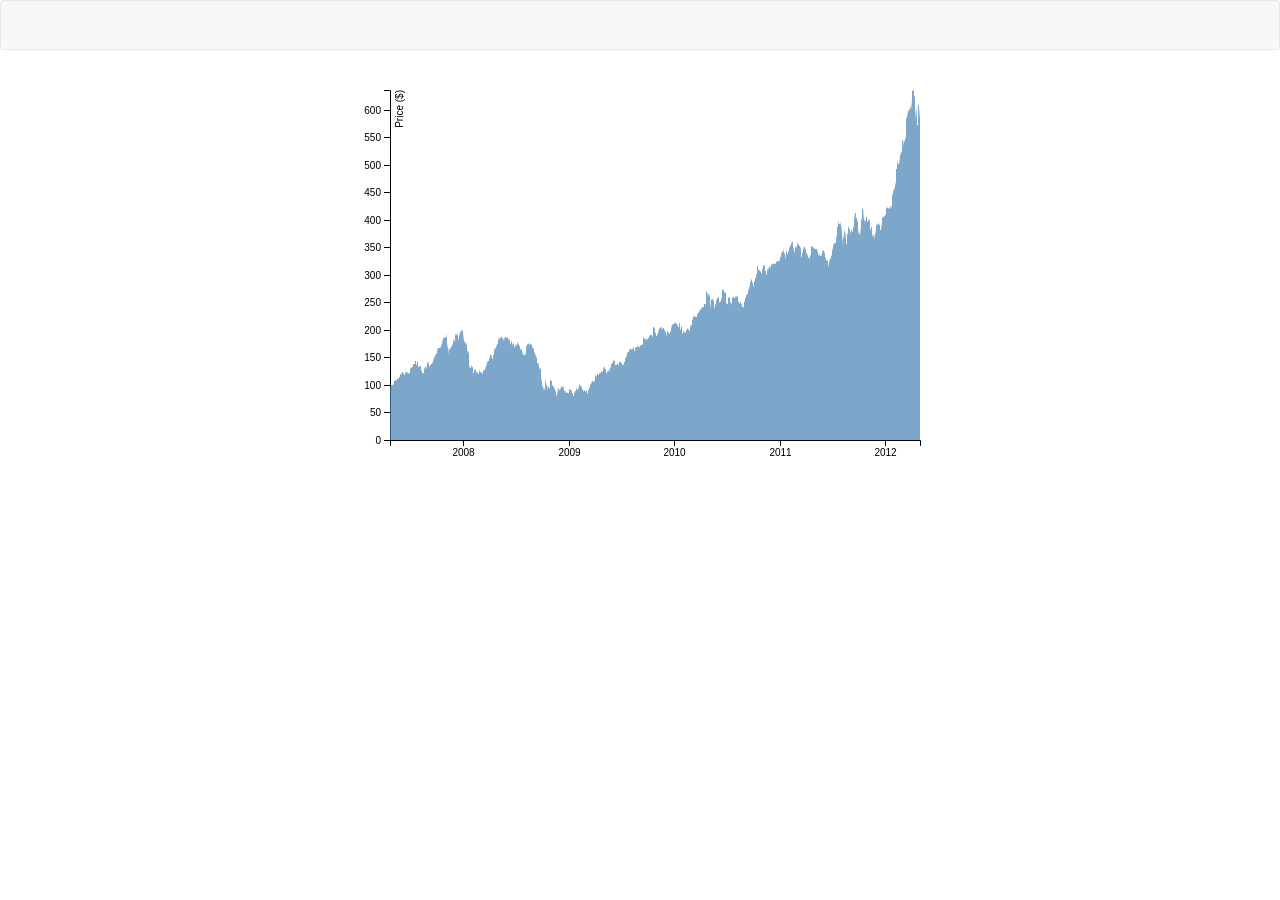
<file: Labs/Area/index.html>
<!-- 

  Adapted from Mike Bostock at bl.ocks.org
  https://bl.ocks.org/mbostock/3883195

 -->

<!DOCTYPE html>
<head>
    <meta charset="utf-8">
    <meta name="description" content="">
    <title>Area charts</title>
    <!-- Bootstrap Core CSS -->
    <link rel="stylesheet" href="css/bootstrap.min.css">
    <!-- Custom CSS -->
    <link rel="stylesheet" href="css/style.css">
</head>
<body>

   <nav class="navbar navbar-default">
        <div class="container">
           
        </div>
    </nav>

    <!-- Bootstrap grid setup -->
    <div class="container">
        <div class="row">
            <div class="col-md-12">
                <div id="chart-area"></div>                  
            </div>
        </div>
    </div>

    <!-- External JS libraries -->
    <script src="js/bootstrap.min.js"></script>
    <script src="js/d3.min.js"></script>
    <!-- Custom JS -->
    <script src="js/main.js"></script>

</body>
</file>
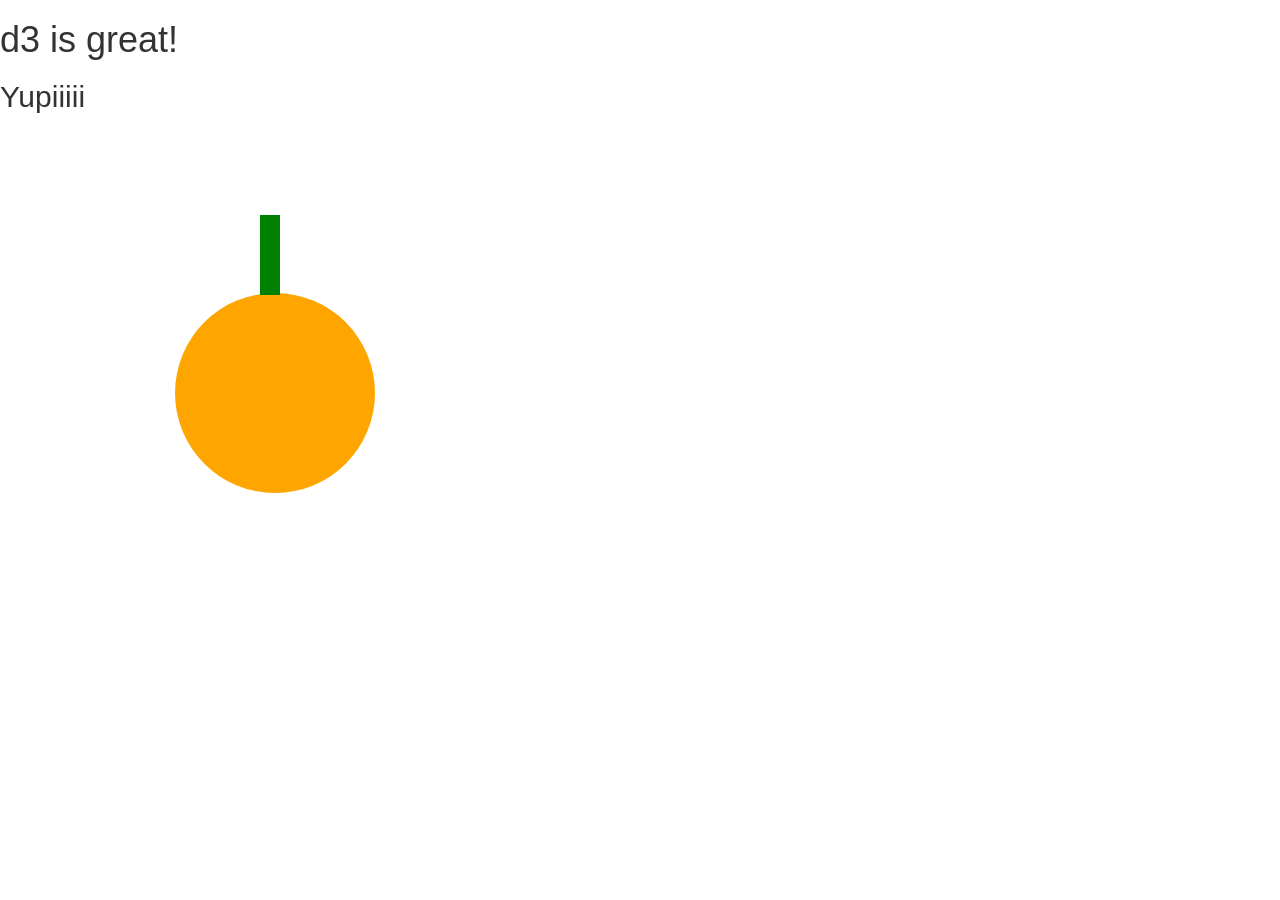
<file: Labs/D3/index.html>
<!doctype html>
<html>
<head>
    <meta charset="utf-8">
    <meta name="description" content="">
    <title>Template</title>
    <!-- Bootstrap -->
    <link rel="stylesheet" href="css/bootstrap.min.css">
    <!-- Custom styling -->
    <link rel="stylesheet" href="css/style.css">
</head>

<body>
    <h1>d3 is great!</h1>
    <h2>Yupiiiii</h2>
    <!-- Bootstrap grid setup -->
    <div class="container">
        <div class="row">
            <div id="chart-area"></div>
        </div>
    </div>

<!-- External JS libraries -->
<script src="js/d3.min.js"></script>
<!-- Custom JS -->
<script src="js/main.js"></script>

</body>
</html>
</file>
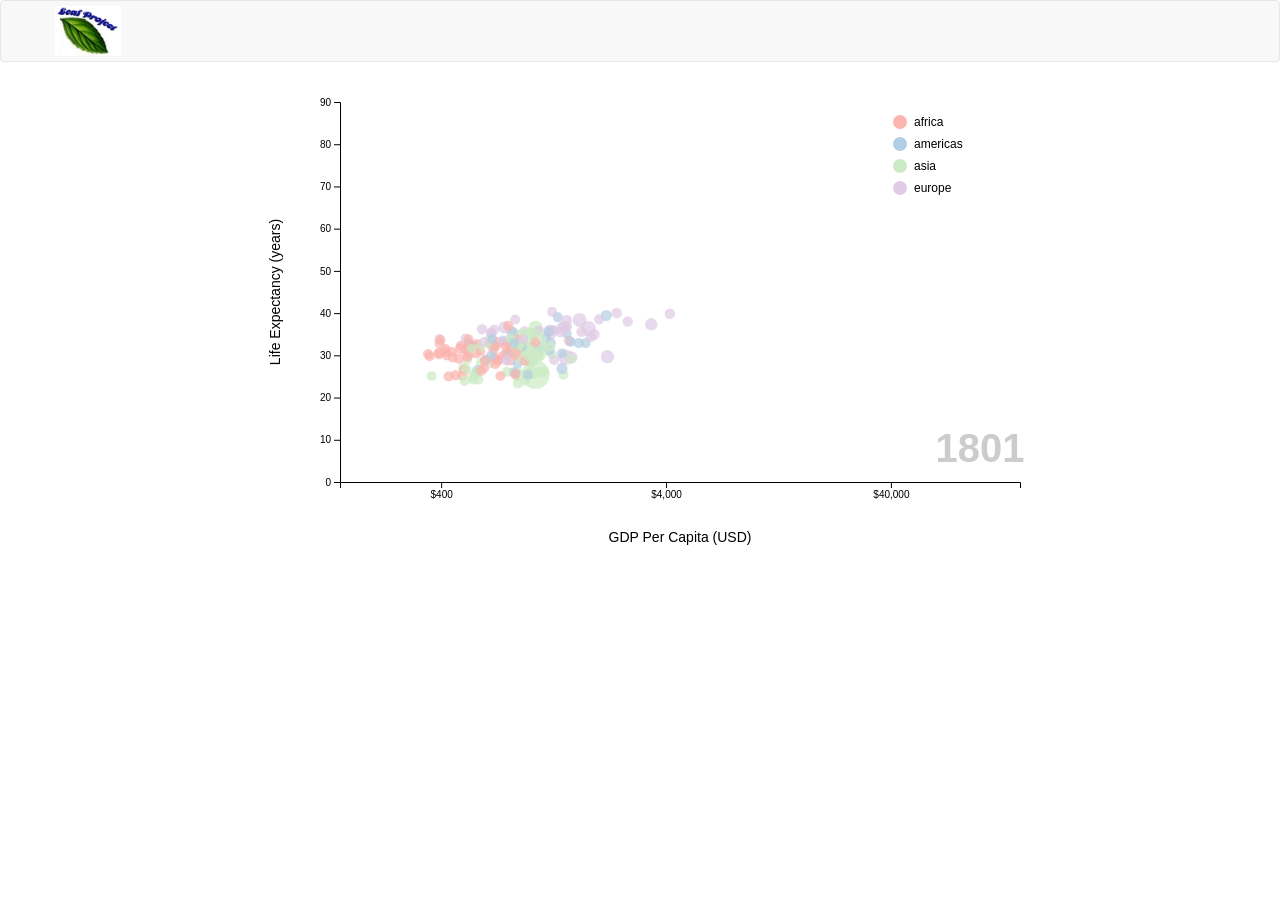
<file: Labs/LeafProject/index.html>
<!doctype html>
<html>
<head>
    <meta charset="utf-8">
    <meta name="description" content="">
    <title>Leaf Project</title>
    <!-- Bootstrap -->
    <link rel="stylesheet" href="css/bootstrap.min.css">
    <!-- Custom styling -->
    <link rel="stylesheet" href="css/style.css">
</head>

<body>
    <nav class="navbar navbar-default">
        <div class="container">
            <a class="navbar-brand" href="#"><img id="logo" src="img/logo.png"></a>      
        </div>
    </nav>

    <!-- Bootstrap grid setup -->
    <div class="container">
        <div class="row">
            <div id="chart-area"></div>  
        </div>
    </div>

<!-- External JS libraries -->
<script src="js/jquery.min.js"></script>
<script src="js/bootstrap.min.js"></script>
<script src="js/d3.min.js"></script>
<!-- Custom JS -->
<script src="js/main.js"></script>

</body>
</html>
</file>
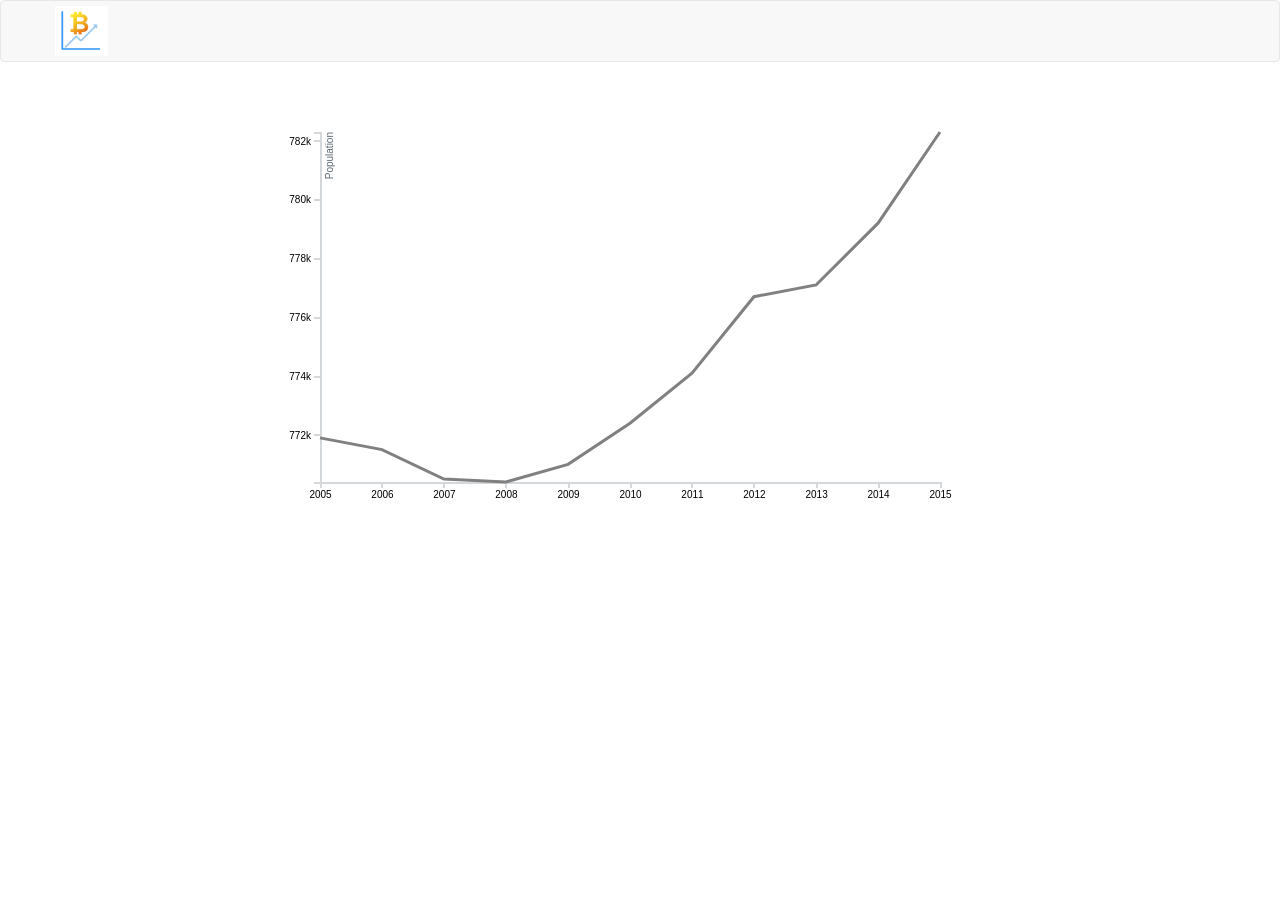
<file: Labs/Line/index.html>
<!doctype html>
<html>
    <head>
        <meta charset="utf-8">
        <meta name="description" content="">
        <title>Line graph</title>
        <!-- Bootstrap Core CSS -->
        <link rel="stylesheet" href="css/bootstrap.min.css">
        <!-- jQuery UI CSS -->
        <link rel="stylesheet" href="css/jquery-ui.min.css">
        <link rel="stylesheet" href="css/jquery-ui.structure.min.css">
        <link rel="stylesheet" href="css/jquery-ui.theme.min.css">
        <!-- Custom CSS -->
        <link rel="stylesheet" href="css/style.css">
    </head>

    <body>
        <nav class="navbar navbar-default">
            <div class="container">
                <a class="navbar-brand" href="#"><img id="logo" src="img/logo.png"></a>      
            </div>
        </nav>

        <!-- Bootstrap grid setup -->
        <div class="container">
            <div class="row">
                <div class="col-md-12">
                    <div id="chart-area"></div>                  
                </div>
            </div>
        </div>

    <!-- External JS libraries -->
    <script src="js/jquery.min.js"></script>
    <script src="js/bootstrap.min.js"></script>
    <script src="js/jquery-ui.min.js"></script>
    <script src="js/d3.min.js"></script>
    <!-- Custom JS -->
    <script src="js/main.js"></script>

    </body>
</html>
</file>
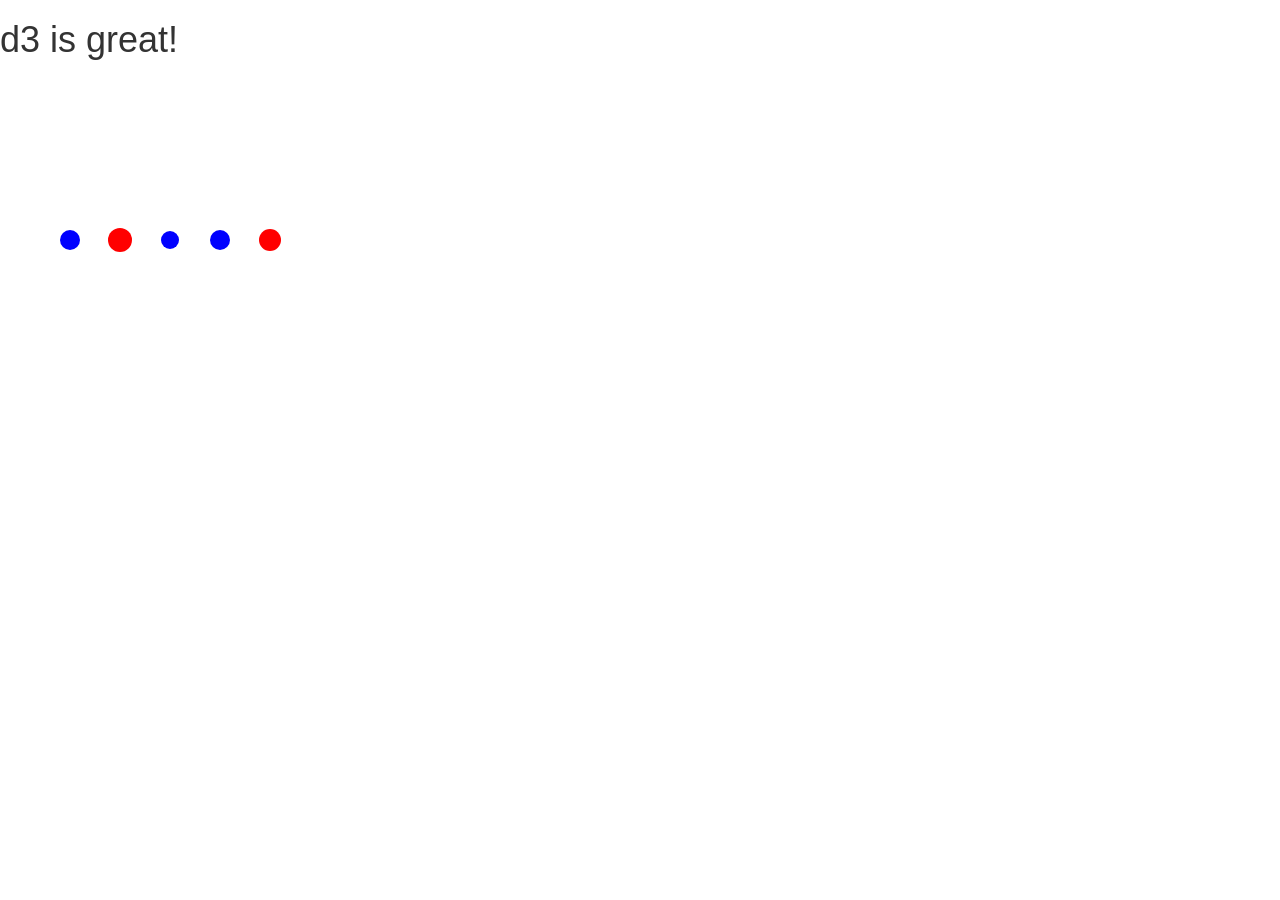
<file: Labs/Loading Data from File/index.html>
<!doctype html>
<html>
<head>
    <meta charset="utf-8">
    <meta name="description" content="">
    <title>Template</title>
    <!-- Bootstrap -->
    <link rel="stylesheet" href="css/bootstrap.min.css">
    <!-- Custom styling -->
    <link rel="stylesheet" href="css/style.css">
</head>

<body>
    <h1>d3 is great!</h1>
    <!-- Bootstrap grid setup -->
    <div class="container">
        <div class="row">
            <div id="chart-area"></div>
        </div>
    </div>

<!-- External JS libraries -->
<script src="js/d3.min.js"></script>
<!-- Custom JS -->
<script src="js/main.js"></script>

</body>
</html>
</file>
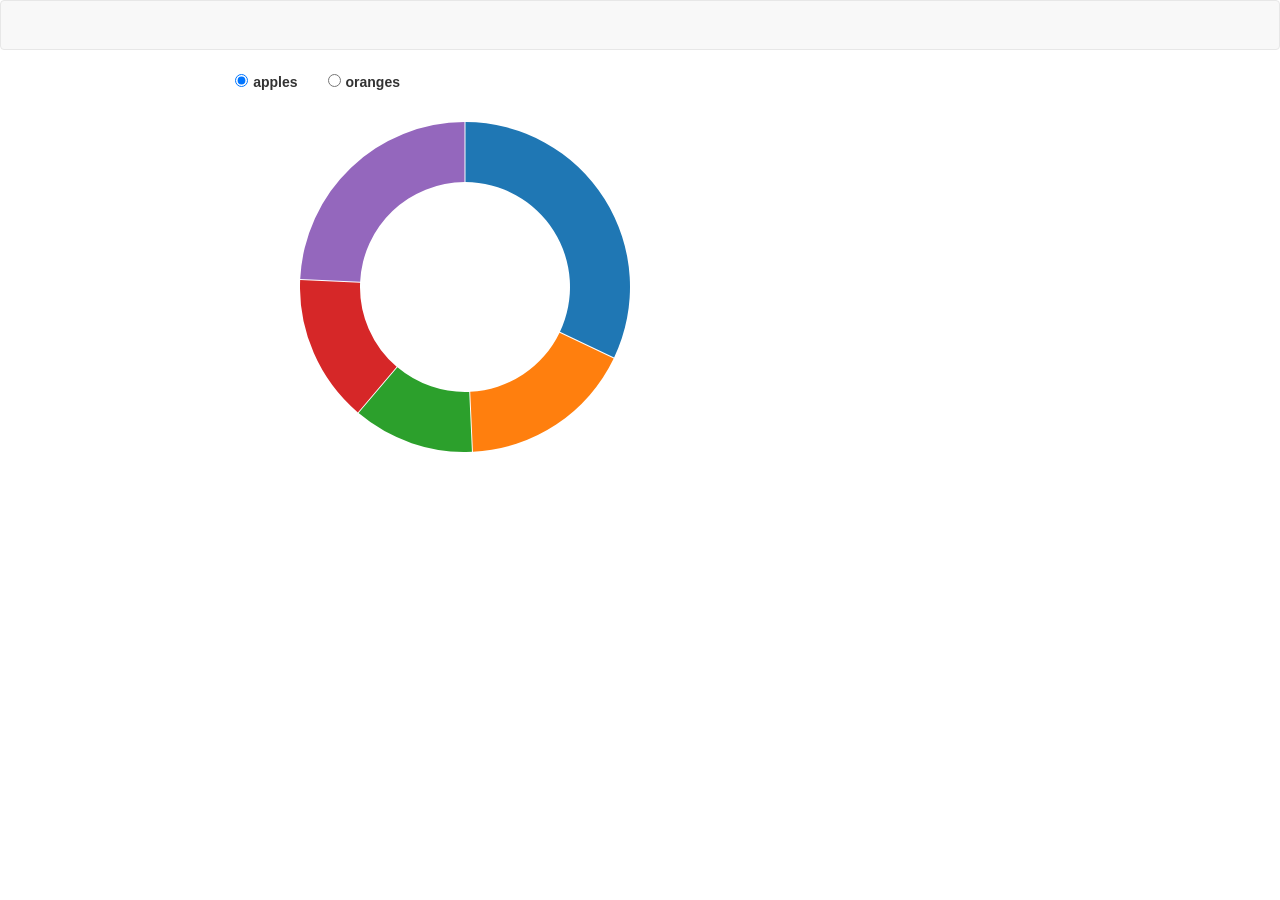
<file: Labs/Pie/index.html>
<!-- 

    Adapted from Mike Bostock at bl.ocks.org
    https://bl.ocks.org/mbostock/5682158

 -->

<!DOCTYPE html>
<head>
    <meta charset="utf-8">
    <meta name="description" content="">
    <title>Pie and donut charts</title>
    <!-- Bootstrap Core CSS -->
    <link rel="stylesheet" href="css/bootstrap.min.css">
    <!-- Custom CSS -->
    <link rel="stylesheet" href="css/style.css">
</head>
<body>
    <nav class="navbar navbar-default">
        <div class="container">
           
        </div>
    </nav>

    <!-- Bootstrap grid setup -->
    <div class="container">
        <div class="row">
            <div class="col-md-4">
                <form></form>
            </div>
         </div>
          <div class="row">
            <div class="col-md-12">
                <div id="chart-area"></div>                  
            </div>
        </div>
    </div>

<!-- External JS libraries -->
<script src="js/jquery.min.js"></script>
<script src="js/bootstrap.min.js"></script>
<script src="js/d3.min.js"></script>
<!-- Custom JS -->
<script src="js/main.js"></script>

</body>
</file>
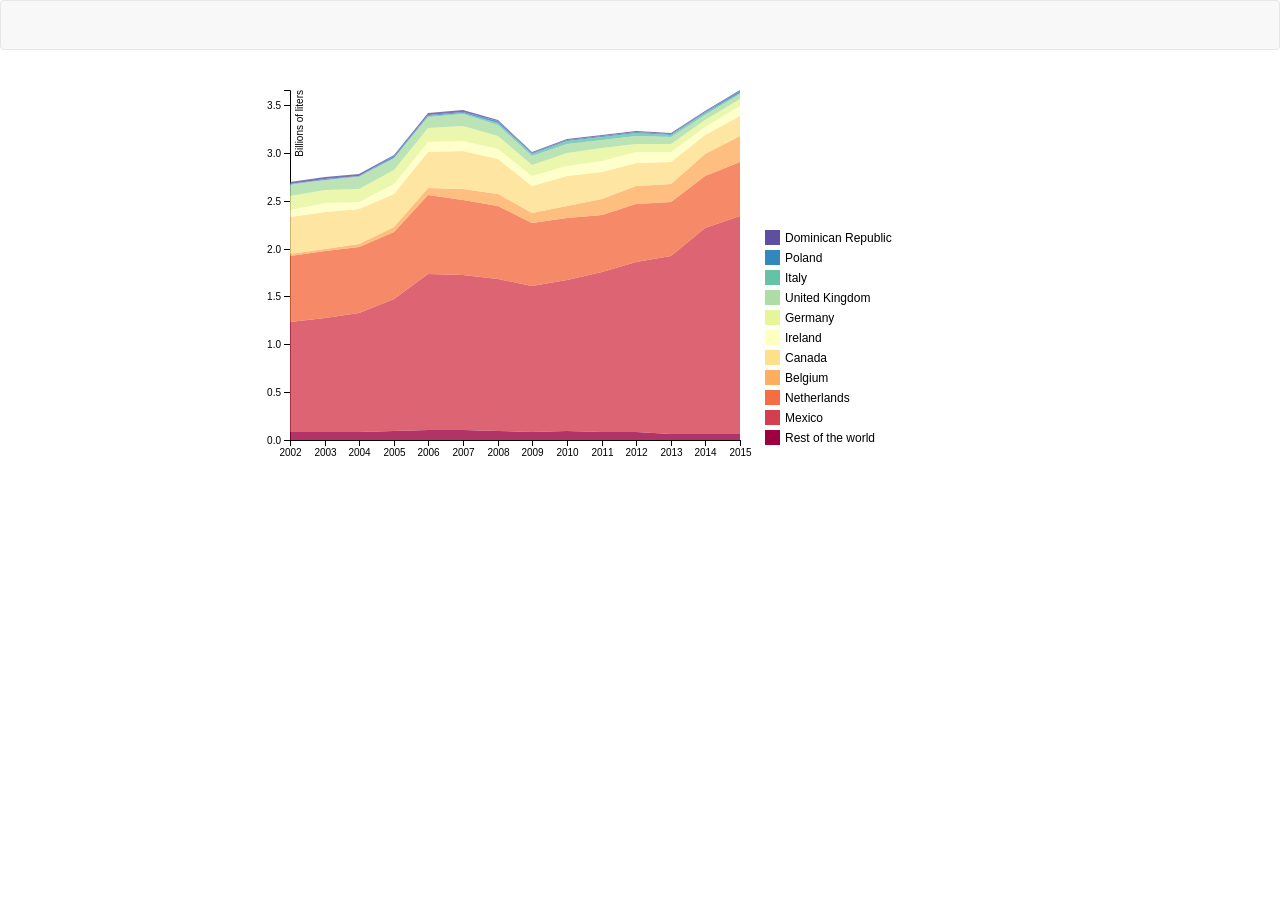
<file: Labs/Stacked/index.html>
<!-- 

    Adapted from Maggie Lee at bl.ocks.org
    https://bl.ocks.org/greencracker/e08d5e789737e91d6e73d7dcc34969bf

 -->
 
<!DOCTYPE html>
<head>
    <meta charset="utf-8">
    <meta name="description" content="">
    <title>Stacked area charts</title>
    <!-- Bootstrap Core CSS -->
    <link rel="stylesheet" href="css/bootstrap.min.css">
    <!-- Custom CSS -->
    <link rel="stylesheet" href="css/style.css">
</head>
<body>
    <nav class="navbar navbar-default">
        <div class="container">
           
        </div>
    </nav>

    <!-- Bootstrap grid setup -->
    <div class="container">
        <div class="row">
            <div class="col-md-12">
                <div id="chart-area"></div>                  
            </div>
        </div>
    </div>
    <!-- External JS libraries -->
    <script src="js/bootstrap.min.js"></script>
    <script src="js/d3.min.js"></script>
    <!-- Custom JS -->
    <script src="js/main.js"></script>

</body>
</file>
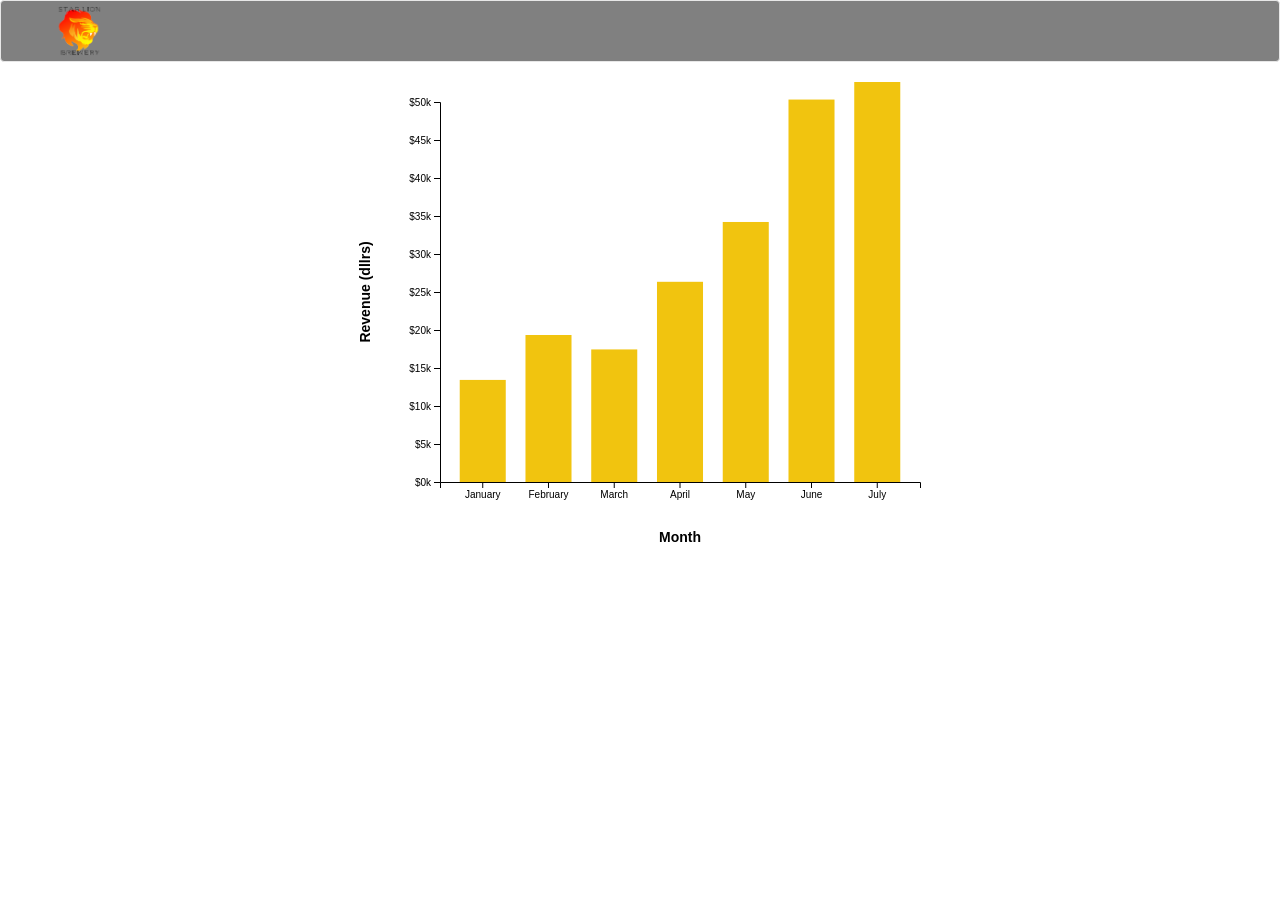
<file: Labs/StarLion/index.html>
<!doctype html>
<html>
<head>
    <meta charset="utf-8">
    <meta name="description" content="">
    <title>Star Lion Brewery</title>
    <!-- Bootstrap -->
    <link rel="stylesheet" href="css/bootstrap.min.css">
    <!-- Custom styling -->
    <link rel="stylesheet" href="css/style.css">
</head>

<body>

    <nav class="navbar navbar-default" style="background-color: gray;">
        <div class="container">
            <a class="navbar-brand" href="#"><img id="logo" src="img/logo.png"></a>      
        </div>
    </nav>

    <!-- Bootstrap grid setup -->
    <div class="container">
        <div class="row">
            <div id="chart-area"></div>
        </div>
    </div>

<!-- External JS libraries -->
<script src="js/d3.min.js"></script>
<!-- Custom JS -->
<script src="js/main.js"></script>

</body>
</html>
</file>
<file: Labs/Area/css/style.css>
svg {
	margin-left: auto;
    margin-right: auto;
    display: block;
}
</file>
<file: Labs/D3/css/style.css>
svg {
	margin: 20px;
}
</file>
<file: Labs/LeafProject/css/style.css>
#chart-area svg {
	margin-left: auto;
    margin-right: auto;
    display: block;
}

#logo {
	height:50px;
}

.navbar-brand {
	height: 60px;
	padding: 5px 0px;
}
</file>
<file: Labs/Line/css/style.css>
#chart-area svg {
  margin-left: auto;
  margin-right: auto;
  display: block;
}

#logo {
  height:50px;
}

.navbar-brand {
  height: 60px;
  padding: 5px 0px;
}

.axis {
  font: 10px sans-serif;
}

.axis path,
.axis line {
  fill: none;
  stroke: #D4D8DA;
  stroke-width: 2px;
  shape-rendering: crispEdges;
}

.line {
  fill: none;
  stroke-width: 2px;
}

.overlay {
  fill: none;
  pointer-events: all;
}

.focus circle {
  fill: #F1F3F3;
  stroke: #777;
  stroke-width: 3px;
}
  
.hover-line {
  stroke: #777;
  stroke-width: 2px;
  stroke-dasharray: 3,3;
}

#selections .col-md-4 {
  padding-top: 10px;
  padding-bottom: 10px;
}

.line {
  fill: none;
  stroke-width: 3px;
  stroke: grey;
}
</file>
<file: Labs/Loading Data from File/css/style.css>
svg {
	margin: 20px;
}
</file>
<file: Labs/Pie/css/style.css>
svg {
    margin-left: auto;
    margin-right: auto;
    display: block;
}

body {
    font-family: "Helvetica Neue", Helvetica, Arial, sans-serif;
}

text {
    font: 10px sans-serif;
}

form {
    float:right;
}

label {
    padding-right:10px;
}

input {
    margin: 0 7px;
}

form label {
    margin-right: 20px;
    font-size: 14px;
    cursor: pointer;
}

form input[type="radio"] {
    margin-right: 5px;
}

form {
    margin-bottom: 15px;
    text-align: center;
}
</file>
<file: Labs/Stacked/css/style.css>
svg {
	margin-left: auto;
    margin-right: auto;
    display: block;
}
</file>
<file: Labs/StarLion/css/style.css>
#chart-area svg {
	margin-left: auto;
    margin-right: auto;
    display: block;
}

#logo {
	height:50px;
}

.navbar-brand {
	height: 60px;
	padding: 5px 0px;
}
</file>
